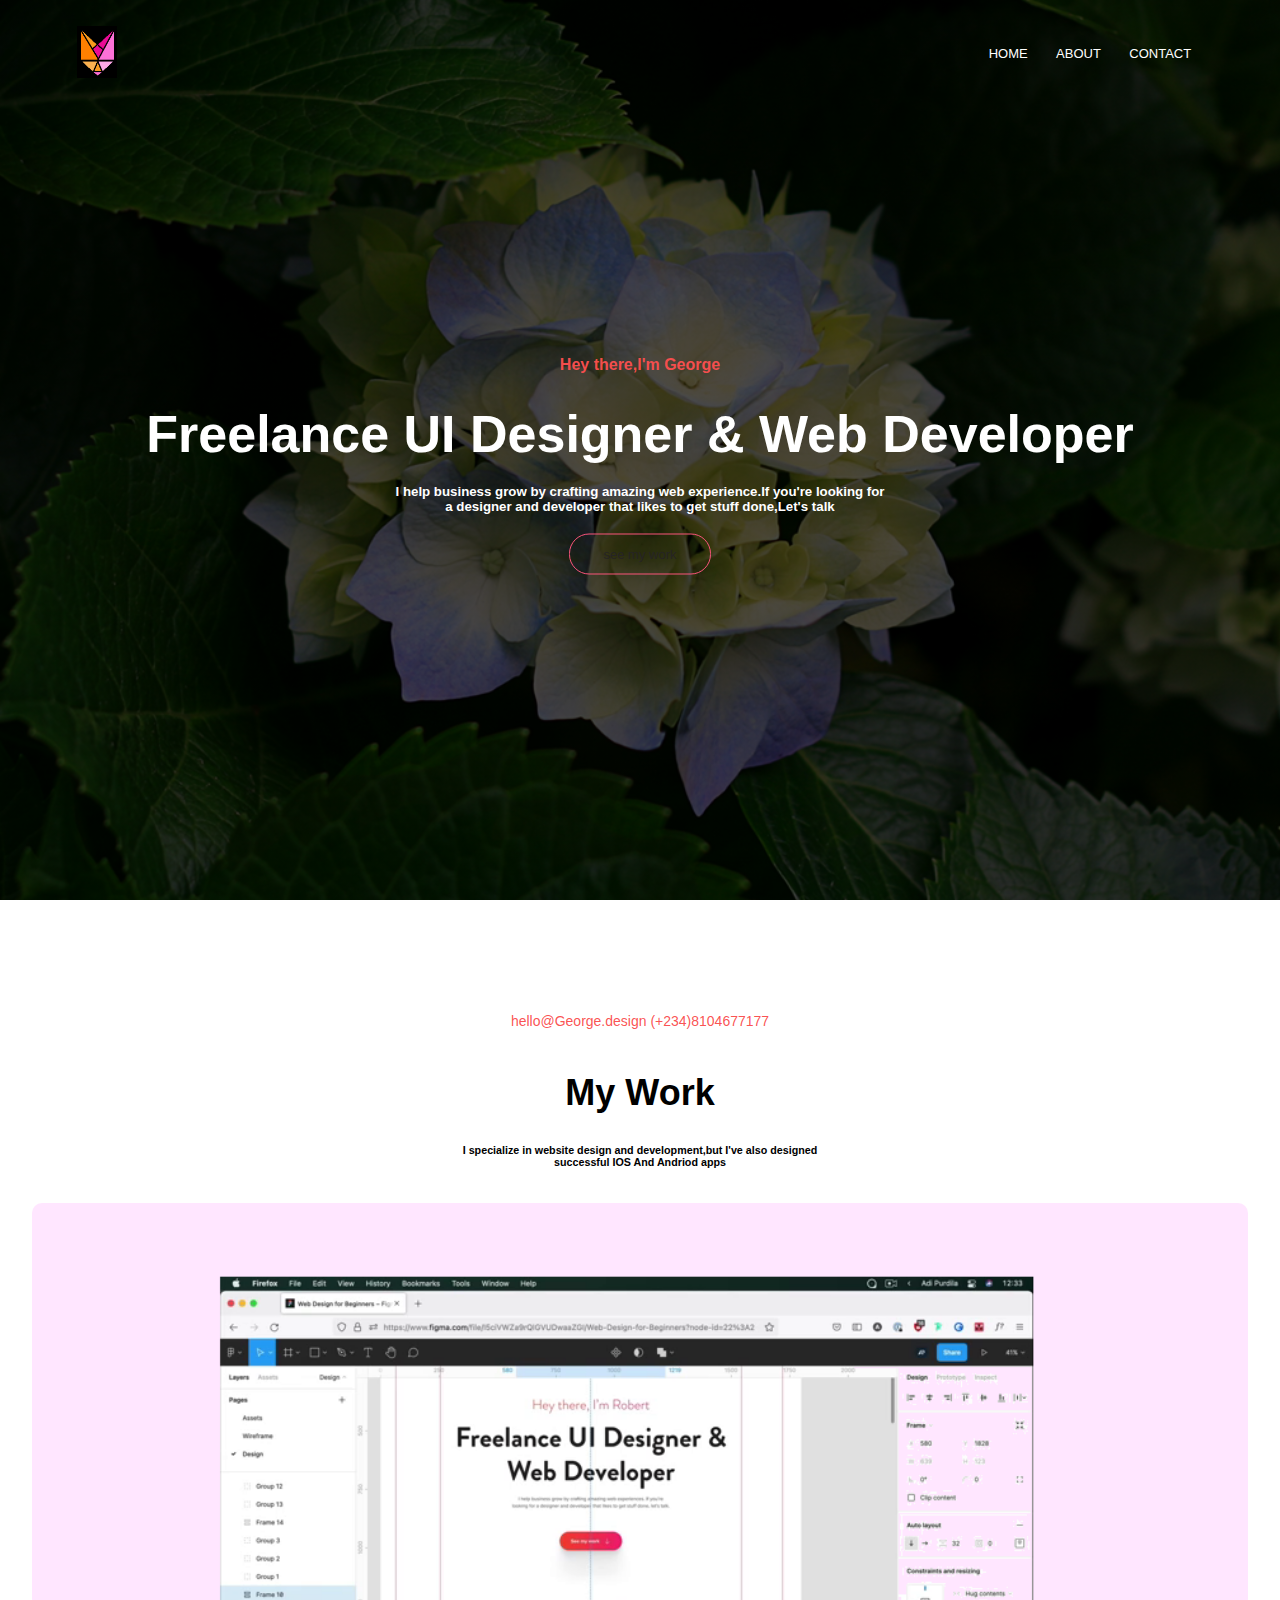
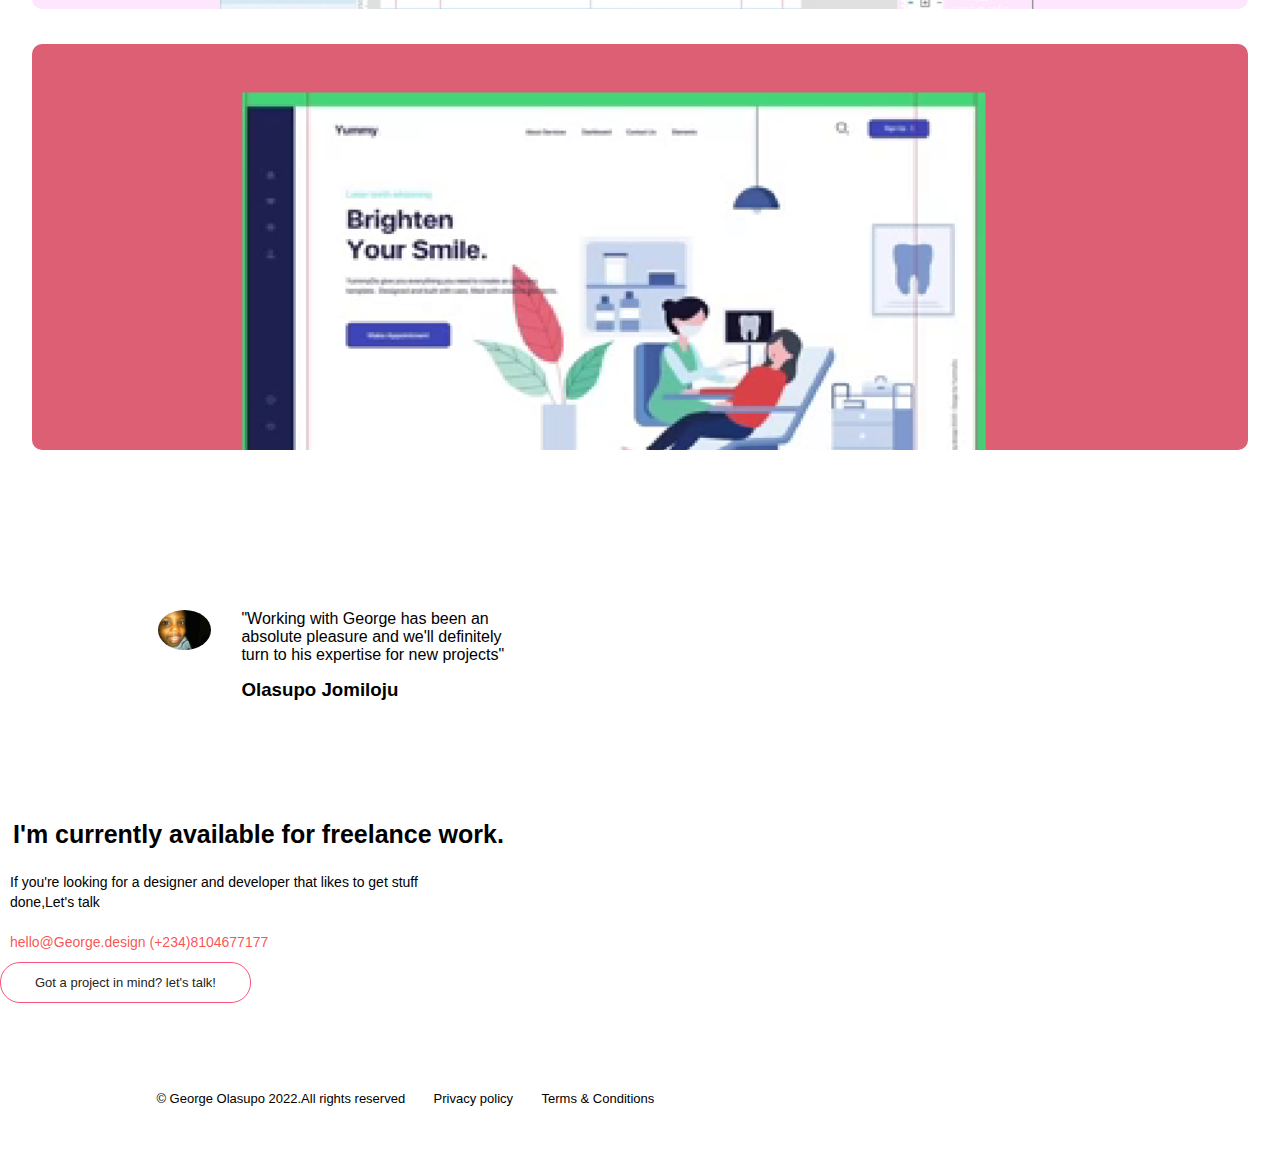
<file: index.html>
<!DOCTYPE html>
<html lang="en">
  <head>
    <meta class="viewport" content="with=device-width, initial-scale=1.0" />
    <title>University website design</title>
    <link rel="stylesheet" href="style.css" />
  </head>
  <body>
    <section class="header">
      <nav>
        <a href=""><img src="images/george.png" /></a>
        <div class="nav-links">
          <ul>
            <li><a href="">HOME</a></li>
            <li><a href="about.html">ABOUT</a></li>
            <li><a href="">CONTACT</a></li>
          </ul>
        </div>
      </nav>

      <div class="text-box">
        <h4>Hey there,I'm George</h4>
        <h1>Freelance UI Designer & Web Developer</h1>
        <h5>
          I help business grow by crafting amazing web experience.If you're
          looking for<br />
          a designer and developer that likes to get stuff done,Let's talk
        </h5>
        <a href="" class="hero-btn">see my work</a>
      </div>
    </section>

    <!----- Body ----->

    <section class="body">
      <p>hello@George.design (+234)8104677177</p>
      <h2>My Work</h2>
      <h6>
        I specialize in website design and development,but I've also designed<br />successful
        IOS And Andriod apps
      </h6>
    </section>

    <!----- Middle ----->

    <section class="middle"></section>
    <section class="image"></section>

    <!------ Testimonials ------>

    <section class="testimonials">
      <div class="row">
        <div class="testimonial-col">
          <img src="images/FB_IMG_15431528170888394.jpg" alt="" />
          <div>
            <p>
              "Working with George has been an <br />absolute pleasure and we'll
              definitely<br />turn to his expertise for new projects"
            </p>
            <h3>Olasupo Jomiloju</h3>
          </div>
        </div>
      </div>
    </section>

    <!---- Footer ----->

    <section class="footer">
      <h4>I'm currently available for freelance work.</h4>
      <h6>
        If you're looking for a designer and developer that likes to get
        stuff<br />
        done,Let's talk
      </h6>
      <p>hello@George.design (+234)8104677177</p>
      <a href="" class="hero-btn">Got a project in mind? let's talk!</a>
    </section>

    <!------ Call To Action ------>

    <section class="cta">
      <nav>
        <div class="cta-links">
          <ul>
            <li>
              <a href="">&copy; George Olasupo 2022.All rights reserved</a>
            </li>
            <li><a href="">Privacy policy</a></li>
            <li><a href="">Terms & Conditions</a></li>
          </ul>
        </div>
      </nav>
    </section>
  </body>
</html>
</file>
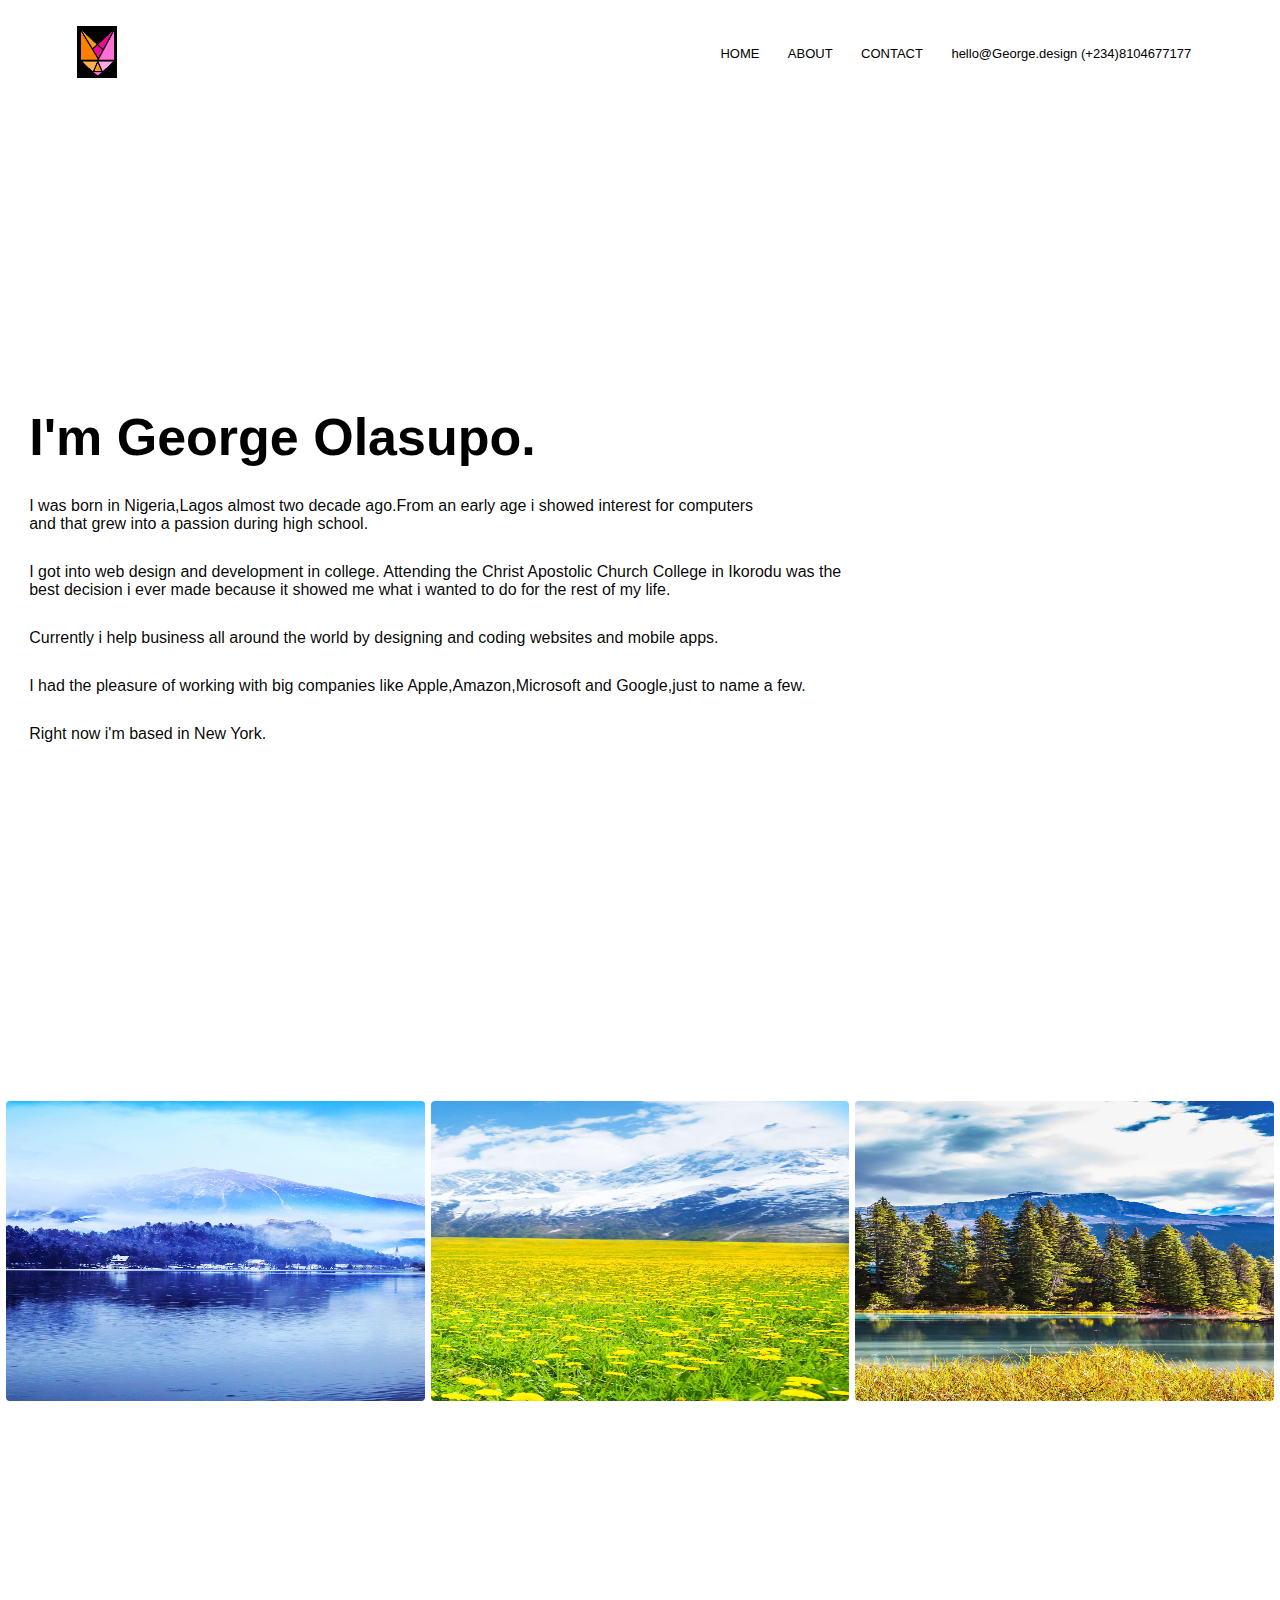
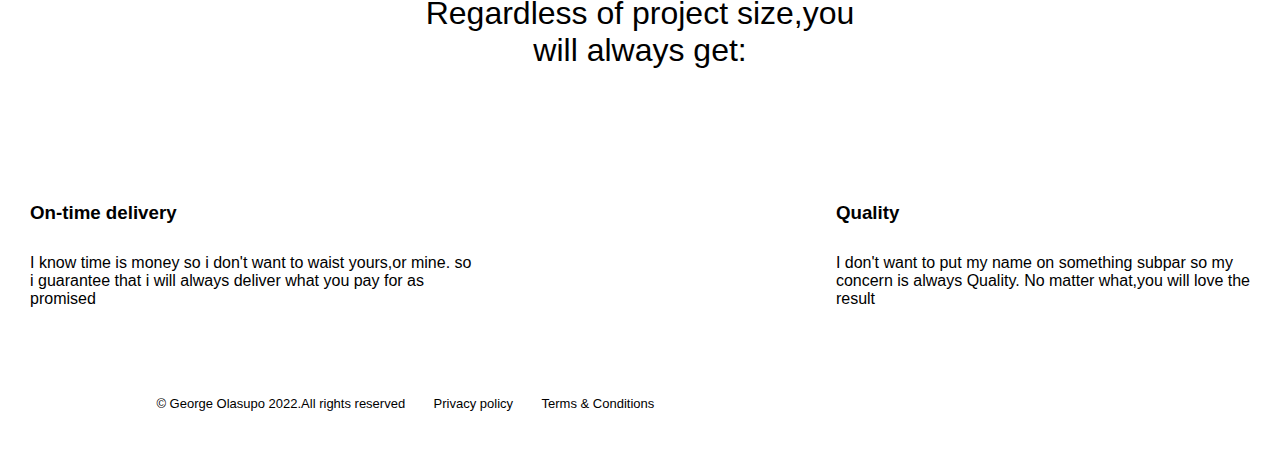
<file: about.html>
<!DOCTYPE html>
<html lang="en">
  <head>
    <meta charset="UTF-8" />
    <meta http-equiv="X-UA-Compatible" content="IE=edge" />
    <meta name="viewport" content="width=device-width, initial-scale=1.0" />
    <title>Document</title>
    <link rel="stylesheet" href="about.css" />
  </head>
  <body>
    <section class="header">
      <nav>
        <a href=""><img src="images/george.png" /></a>
        <div class="nav-links">
          <ul>
            <li><a href="index.html">HOME</a></li>
            <li><a href="">ABOUT</a></li>
            <li><a href="">CONTACT</a></li>
            <li><a href="">hello@George.design (+234)8104677177</a></li>
          </ul>
        </div>
      </nav>
    </section>

    <!----- About Me ----->

    <section class="about-me">
      <h1>I'm George Olasupo.</h1>
      <p>
        I was born in Nigeria,Lagos almost two decade ago.From an early age i
        showed interest for computers<br />and that grew into a passion during
        high school.
      </p>
      <p>
        I got into web design and development in college. Attending the Christ
        Apostolic Church College in Ikorodu was the <br />
        best decision i ever made because it showed me what i wanted to do for
        the rest of my life.
      </p>
      <p>
        Currently i help business all around the world by designing and coding
        websites and mobile apps.
      </p>
      <p>
        I had the pleasure of working with big companies like
        Apple,Amazon,Microsoft and Google,just to name a few.
      </p>
      <p>Right now i'm based in New York.</p>
    </section>

    <!----- body ----->

    <section class="body">
      <div class="row">
        <div class="body-col">
          <img src="images/ice.jpg" />
        </div>
        <div class="body-col">
          <img src="images/flowers.jpg" />
        </div>
        <div class="body-col">
          <img src="images/forest.jpg" />
        </div>
      </div>
    </section>

    <!----- Call To Action ----->

    <section class="cta">
      <h1>Regardless of project size,you<br />will always get:</h1>
      <div class="row">
        <div class="cta-col">
          <h3>On-time delivery</h3>
          <p>
            I know time is money so i don't want to waist yours,or mine. so<br />i
            guarantee that i will always deliver what you pay for as<br />promised
          </p>
        </div>
        <div class="cta-col">
          <h3>Quality</h3>
          <p>
            I don't want to put my name on something subpar so my<br />concern
            is always Quality. No matter what,you will love the<br />result
          </p>
        </div>
      </div>
    </section>

    <!------ Footer ------>

    <section class="footer">
      <nav>
        <div class="footer-links">
          <ul>
            <li>
              <a href="">&copy; George Olasupo 2022.All rights reserved</a>
            </li>
            <li><a href="">Privacy policy</a></li>
            <li><a href="">Terms & Conditions</a></li>
          </ul>
        </div>
      </nav>
    </section>
  </body>
</html>
</file>
<file: style.css>
* {
  margin: 0;
  padding: 0;
  font-family: Arial, sans-serif;
}

.header {
  min-height: 100vh;
  width: 100%;
  background-image: linear-gradient(to top, rgba(0, 0, 0, 0.7)50%, rgba(0, 0, 0, 0.7)50%), url(images/Hydrangeas.jpg);
  background-position: center;
  background-size: cover;
  text-align: center;
  position: relative;
}

nav {
  display: flex;
  padding: 2% 6%;
  justify-content: space-between;
  align-items: center;
}

nav img {
  width: 40px;
}

.nav-links {
  flex: 1;
  text-align: right;
}

.nav-links ul li {
  list-style: none;
  display: inline-block;
  padding: 8px 12px;
  position: relative;
}

.nav-links ul li a {
  color: #fff;
  text-decoration: none;
  font-size: 13px;
}

.nav-links ul li::after {
  content: '';
  width: 0%;
  height: 2px;
  background: #f44336;
  display: block;
  margin: auto;
  transition: 0.5s;
}

.nav-links ul li:hover::after {
  width: 100%;
}

.text-box {
  width: 90%;
  color: #fff;
  position: absolute;
  top: 50%;
  left: 50%;
  transform: translate(-50%, -50%);
  text-align: center;
}


.text-box h1 {
  font-size: 52px;
  margin: 20px;
}


.text-box h4 {
  color: #fa4f4ff8;
  margin: 30px;
}

.text-box h5 {
  margin: 20px;
}

.hero-btn {
  display: inline-block;
  text-decoration: none;
  color: #fff;
  border: 1px solid #fff;
  border-radius: 20px;
  padding: 12px 34px;
  font-size: 13px;
  background: transparent;
  position: relative;
  cursor: pointer;
}

.hover {
  border: 1px solid;
  background: #f44336;
  transition: 2s;
}

/*----- Course -----*/

.body {
  width: 54%;
  margin: auto;
  text-align: center;
  padding-top: 100px;
}

.body h2 {
  font-size: 36px;
  font-weight: 600;
  margin: 30px;
}

/* p {
  margin: 20px 0 40px;
  font-size: 14px;

}*/

.body p {
  color: #fa4f4ff8;
  font-size: 14px;
  font-weight: 300;
  line-height: 22px;
  padding: 10px;
}

/*------ Middle ------*/

.middle {
  height: 206px;
  margin: 35px auto;
  width: 95%;
  background-image: url(images/back.png);
  background-size: cover;
  border-radius: 10px;
  text-align: center;
  padding: 100px 0;
}

.image {
  height: 206px;
  margin: 35px auto;
  width: 95%;
  background-image: url(images/body2.png);
  background-size: cover;
  border-radius: 10px;
  text-align: center;
  padding: 100px 0;
}

/*----- Footer ------*/

.footer {
  width: 100%;
  text-align: left;
  padding: 30px 0;
}

.footer h4 {
  font-weight: 300px;
  font-size: 25px;
  margin: 13px;
}

.footer p {
  color: #fa4f4ff8;
  font-size: 14px;
  font-weight: 300;
  line-height: 20px;
  padding: 10px;
}

.footer h6 {
  font-size: 14px;
  font-weight: 300;
  line-height: 20px;
  padding: 10px;
}


.hero-btn {
  display: inline-block;
  text-decoration: none;
  color: #262424;
  border: 1px solid #fa547b;
  border-radius: 20px;
  padding: 12px 34px;
  font-size: 13px;
  background: transparent;
  position: relative;
  cursor: pointer;
}

.hero-btn:hover {
  border-color: white;
  border: 1px solid;
  background: #f44336;
  transition: 2s;
}

/*------ Call To Action ------*/

.cta {
  display: flex;
  padding: 2% 6%;
  justify-content: space-between;
  align-items: center;
}

.cta-links {
  flex: 1;
  text-align: right;
}

.cta-links ul li {
  list-style: none;
  display: inline-block;
  padding: 8px 12px;
  position: relative;
}

.cta-links ul li a {
  color: rgb(0, 0, 0);
  text-decoration: none;
  font-size: 13px;
}

/*----- Testimonials -----*/

.testimonials {
  width: 80%;
  margin: auto;
  padding-top: 100px;
  text-align: center;
}

.testimonial-col {
  flex-basis: 44%;
  border-radius: 10px;
  margin-bottom: 5%;
  text-align: left;
  padding: 25px;
  cursor: pointer;
  display: flex;
}

.testimonial-col img {
  height: 40px;
  margin-left: 5px;
  margin-right: 30px;
  border-radius: 50%;
}

.testimonial-col p {
  padding: 0;
}

.testimonial-col h3 {
  margin-top: 15px;
  text-align: left;
}
</file>
<file: about.css>
* {
    margin: 0;
    padding: 0;
    font-family: Arial, sans-serif;
}

.header {
    min-height: 100vh;
    width: 100%;
    text-align: center;
    position: relative;
}

nav {
    display: flex;
    padding: 2% 6%;
    justify-content: space-between;
    align-items: center;
}

nav img {
    width: 40px;
}

.nav-links {
    flex: 1;
    text-align: right;
}

.nav-links ul li {
    list-style: none;
    display: inline-block;
    padding: 8px 12px;
    position: relative;
}

.nav-links ul li a {
    color: black;
    text-decoration: none;
    font-size: 13px;
}

.nav-links ul li::after {
    content: '';
    width: 0%;
    height: 2px;
    background: #f44336;
    display: block;
    margin: auto;
    transition: 0.5s;
}

.nav-links ul li:hover::after {
    width: 100%;
}

/*---- About Me -----*/

.about-me {
    width: 95%;
    color: #000000;
    position: absolute;
    margin: 172px;
    top: 40%;
    left: 34%;
    transform: translate(-50%, -50%);
    text-align: inherit;
}


.about-me h1 {
    color: black;
    font-size: 52px;
    margin: 30px;
    margin-top: 90px;
}


.about-me p {
    color: #000000f8;
    margin: 30px;
    margin-bottom: 5px;
}

/*---- body -----*/


.body {
    width: 99%;
    margin: auto;
    padding-top: 100px;
}

.row {
    margin-top: 8%;
    display: flex;
    justify-content: space-between;
}

.body-col {
    flex-basis: 33%;
    border-radius: 10px;
    margin-bottom: 15%;
}

.body-col img {
    height: 300px;
    width: 100%;
    border-radius: 4px;
}

/*----- Call To Action -----*/

.cta h1 {
    text-align: center;
    font-weight: 100;
    margin-bottom: 20px;
}

.cta-col h3 {
    margin-bottom: 20px;
    margin: 30px;
}

.cta-col p {
    padding: 0;
    margin: 30px
}

/*------ Footer ------*/

.footer {
    display: flex;
    padding: 2% 6%;
    justify-content: space-between;
    align-items: center;
}

.footer-links {
    flex: 1;
    text-align: right;
}

.footer-links ul li {
    list-style: none;
    display: inline-block;
    padding: 8px 12px;
    position: relative;
}

.footer-links ul li a {
    color: rgb(0, 0, 0);
    text-decoration: none;
    font-size: 13px;
}
</file>
